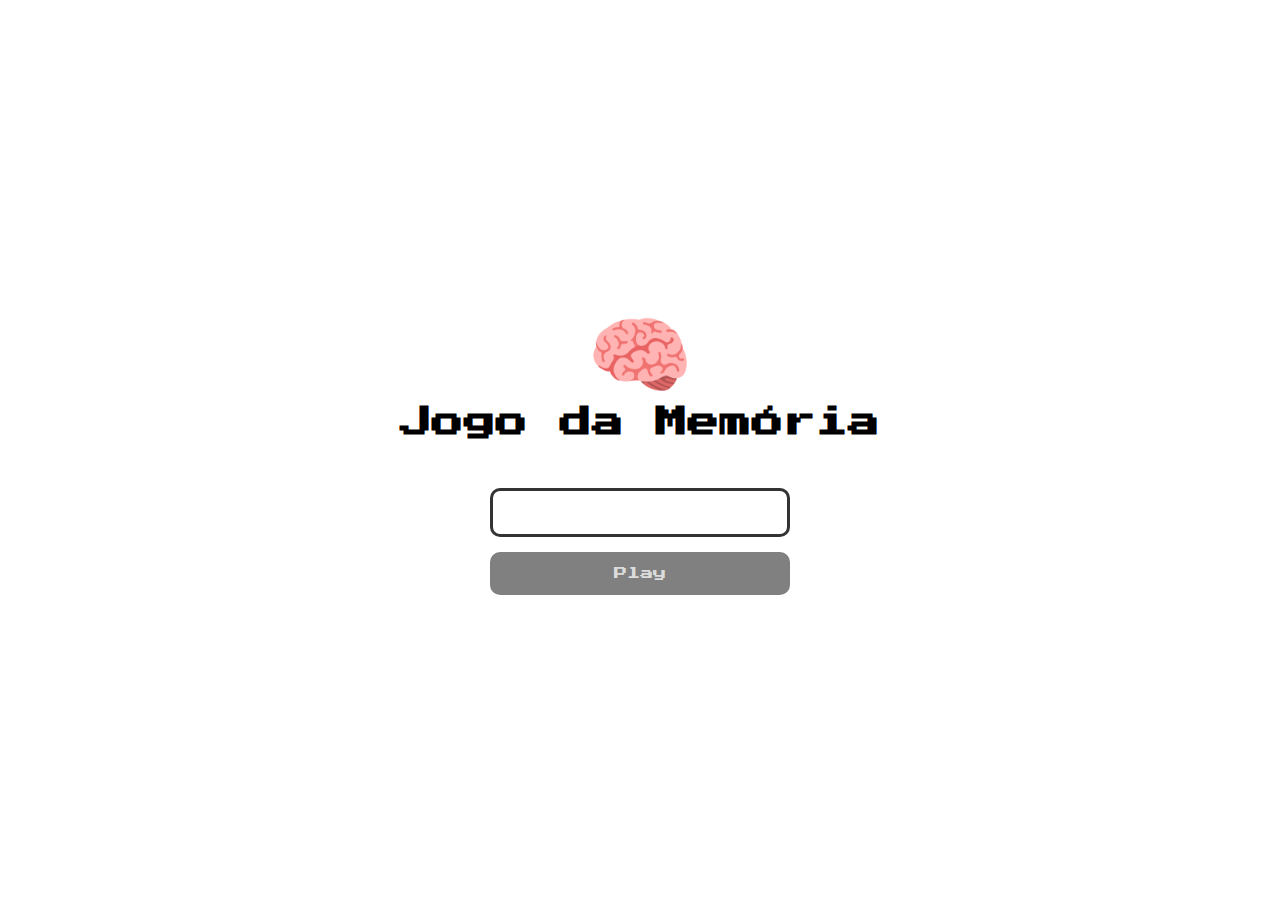
<file: index.html>
<!DOCTYPE html>
<html lang="en">
<head>
  <meta charset="UTF-8">
  <meta name="viewport" content="width=device-width, initial-scale=1.0">

  <link rel="stylesheet" href="./css/reset.css">
  <link rel="stylesheet" href="./css/login.css">

  <!-- <script defer src="./js/login.js"></script> -->

  <!-- quando colocamos o script no head ele primeiro executa esse arquivo e depois executa o documento html, o ideal é colocar no final do body. CASO QUEIRAMOS COLOCAR NO HEAD, DEVE-SE ACRESCENTAR O ATRIBUTO defer dentro da tag js -->

  <script defer src="./js/login.js"></script>


  <title>Jogo da Memória | Login</title>
</head>
<body>
  
  <!-- <form class="login-form">

    <div class="login__header">
      <img src="./images/brain.png" alt="brain icon">
      <h1>Memory Game</h1>
    </div>

    <input type="text" placeholder="Name" class="login__input">
    <button type="submit" class="login__button" disabled>Play</button>

  </form> -->

  <!--emmet (form.login.form>input.login-input+button:s.login-button)+div      Aqui a divi está no mesmo nível do form, por isso os parenteses-->

  
  <form class="login-form">

    <div class="login-header">
      <img src="./images/brain.png" alt="" srcset="">
      <h1>Jogo da Memória</h1>
    </div>

    <input type="text" class="login-input">
    <button type="submit" class="login-button" disabled>Play</button
  
  </form>

</body>
</html>
</file>
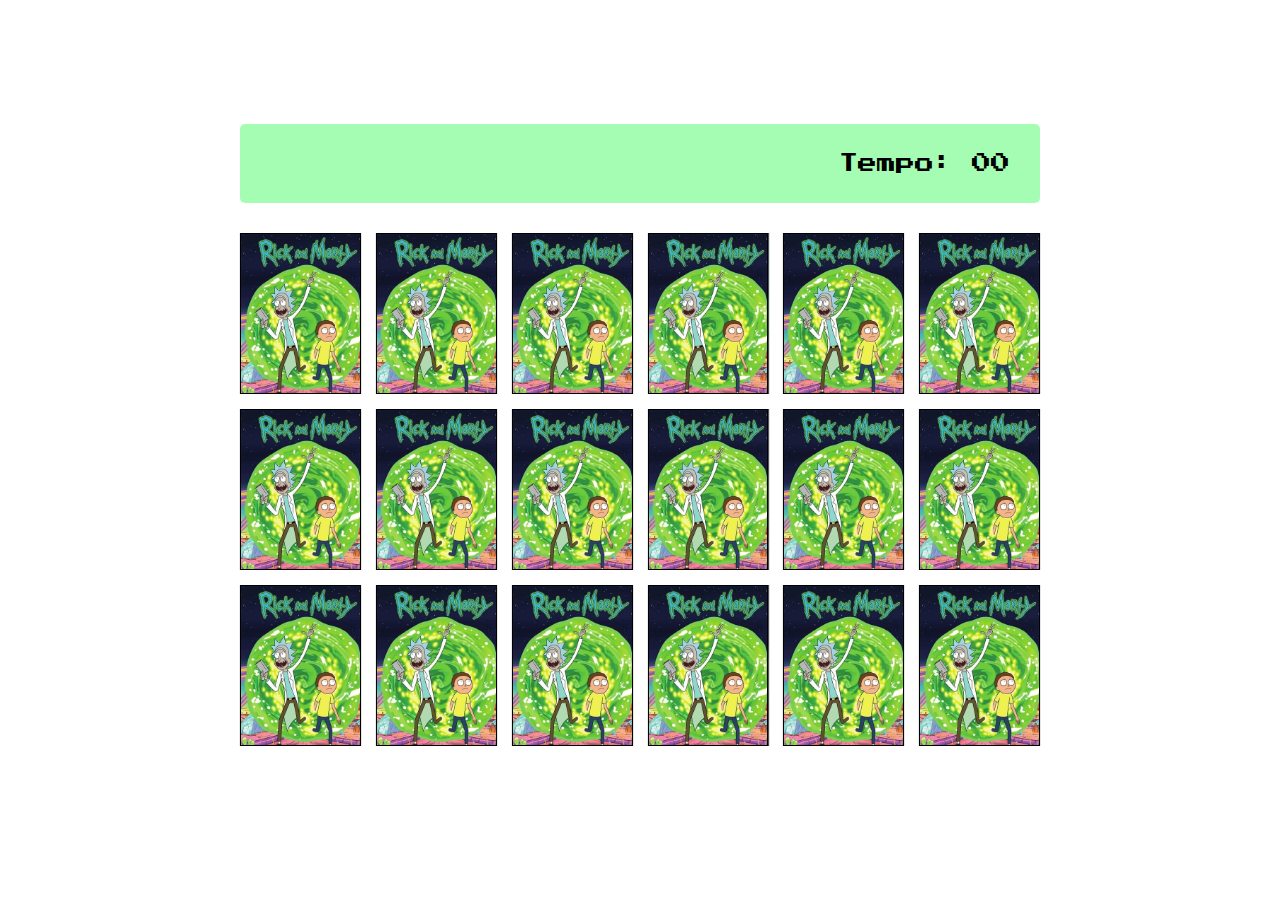
<file: pages/game.html>
<!DOCTYPE html>
<html lang="en">
<head>
  <meta charset="UTF-8">
  <meta name="viewport" content="width=device-width, initial-scale=1.0">

  <link rel="stylesheet" href="../css/reset.css">
  <link rel="stylesheet" href="../css/game.css">

  <script defer src="../js/game.js"></script>

  <title>Jogo da Memória</title>
</head>
<body>

  <!-- <main>
    <header>
      <span class="player"></span>
      <span>Tempo: <span class="timer">00</span></span>
    </header>
  
    <div class="grid"></div>
  </main> -->


<!-- 
 

-->

<main>

  <header>

    <span class="player"></span>
    <span>Tempo: <span class="timer">00</span></span>

  </header>
  
  <div class="grid"></div>
</main>
</body>
</html>
</file>
<file: css/login.css>
/* .login-form {
  align-items: center;
  display: flex;
  flex-direction: column;
  height: 100vh;
  justify-content: center;
}

.login__header {
  align-items: center;
  display: flex;
  flex-direction: column;
  justify-content: center;
  margin-bottom: 50px;
}

.login__header img {
  width: 100px;
}

.login__header h1 {
  color: #333;
  font-size: 1.5em;
}

.login__input {
  border: 2px solid #333;
  border-radius: 8px;
  color: #333;
  font-size: 1em;
  margin-bottom: 15px;
  max-width: 300px;
  outline: none;
  padding: 15px;
  width: 100%;
}

.login__button {
  background-color: #ee665c;
  border-radius: 8px;
  color: #fff;
  cursor: pointer;
  font-size: 1em;
  max-width: 300px;
  padding: 15px;
  width: 100%;
}

.login__button:disabled {
  background-color: #eee;
  color: #aaa;
  cursor: auto;
} */

.login-header {
  display: flex;
  flex-direction: column;
  justify-content: center;
  align-items: center;
  margin-bottom: 50px;
}

.login-form {
  display: flex;
  align-items: center;
  justify-content: center;
  flex-direction: column;
  height: 100vh;

}

.login-header img {
  width: 100px;
  color: #333;
  font-size: 1.5em;
}

.login-input {
  /* borda redonda */
  border: 3px solid #333;
  padding: 15px;
  max-width: 300px;
  border-radius: 10px;
margin-bottom: 15px;
  /* largura maxima 300 */
}

.login-button {
  /* borda redonda
  cor texto
  width
  largura maxima */
  background-color: green;
  width: 100%;
  padding: 15px;
  max-width: 300px;
  border-radius: 10px;
  color: white;
  
}


.login-button:disabled {
  /* 
  bg
  cursor
  cor */
  background-color: gray;
  cursor: none;
  color: gainsboro;

}
</file>
<file: css/game.css>
/* main {
  display: flex;
  flex-direction: column;
  width: 100%;
  background-image: url('../images/bg.jpg');
  background-size: cover;
  min-height: 100vh;
  align-items: center;
  justify-content: center;
  padding: 20px 20px 50px;
}

header {
  display: flex;
  align-items: center;
  justify-content: space-between;
  background-color: rgba(255, 255, 255, 0.8);
  font-size: 1.2em;
  width: 100%;
  max-width: 800px;
  padding: 30px;
  margin: 0 0 30px;
  border-radius: 5px;
}

.grid {
  display: grid;
  grid-template-columns: repeat(5, 1fr);
  gap: 15px;
  width: 100%;
  max-width: 800px;
  margin: 0 auto;
}

.card {
  aspect-ratio: 3/4;
  width: 100%;
  border-radius: 5px;
  position: relative;
  transition: all 400ms ease;
  transform-style: preserve-3d;
  background-color: #ccc;
}

.face {
  width: 100%;
  height: 100%;
  position: absolute;
  background-size: cover;
  background-position: center;
  border: 2px solid #39813a;
  border-radius: 5px;
  transition: all 400ms ease;
}

.front {
  transform: rotateY(180deg);
}

.back {
  background-image: url('../images/back.png');
  backface-visibility: hidden;
}

.reveal-card {
  transform: rotateY(180deg);
}

.disabled-card {
  filter: saturate(0);
  opacity: 0.5;
} */


main {
  display: flex;
  flex-direction: column;
  width: 100%;
  min-height: 100vh;
  justify-content: center;
  align-items: center;
  padding: 20px 20px 50px;
}

header {
  display: flex;
  align-items: center;
  justify-content: space-between;
  background-color: rgba(67, 250, 97, 0.479);
  font-size: 1.2em;
  width: 100%;
  max-width: 800px;
  padding: 30px;
  margin: 0 0 30px;
  border-radius: 5px;
}

.grid {
  /* 
  usar display grid */
  display: grid;
  grid-template-columns: repeat(6, 1fr);
  width: 100%;
  max-width: 800px;
  margin: 0 auto;
  gap: 15px;

}

.card {
  /* 
  aspect-ratio: 3/4;  serve para deixar a carta sempre nessa proporçao em qualquer tamanhao de tela
  transition na card
  transform_style
  */
  aspect-ratio: 3/4;
  width: 100%;
  border-radius: 5px;
  transform-style: preserve-3d;
  transition: all .4s ease-in;
  position: relative;

}

.face {
  border: solid 1px black;
  width: 100%;
  height: 100%;
  position: absolute;
  background-repeat: no-repeat;
  background-size: cover;
}

.front {
  /* background-color: blueviolet; */
  transform: rotateY(180deg);

}

.back {
  /* 
  backface-visibility: serve para esconder a parte de tras, mostrando assim a face que está embaixo
  */
  background-image: url(../images/back.png);
  background-repeat: no-repeat;
  background-size: cover;
  backface-visibility: hidden;
  
}

.reveal-card {
  transform: rotateY(180deg);
}

.disabled-card {
  filter: saturate(0);
  opacity: .5;
}
</file>
